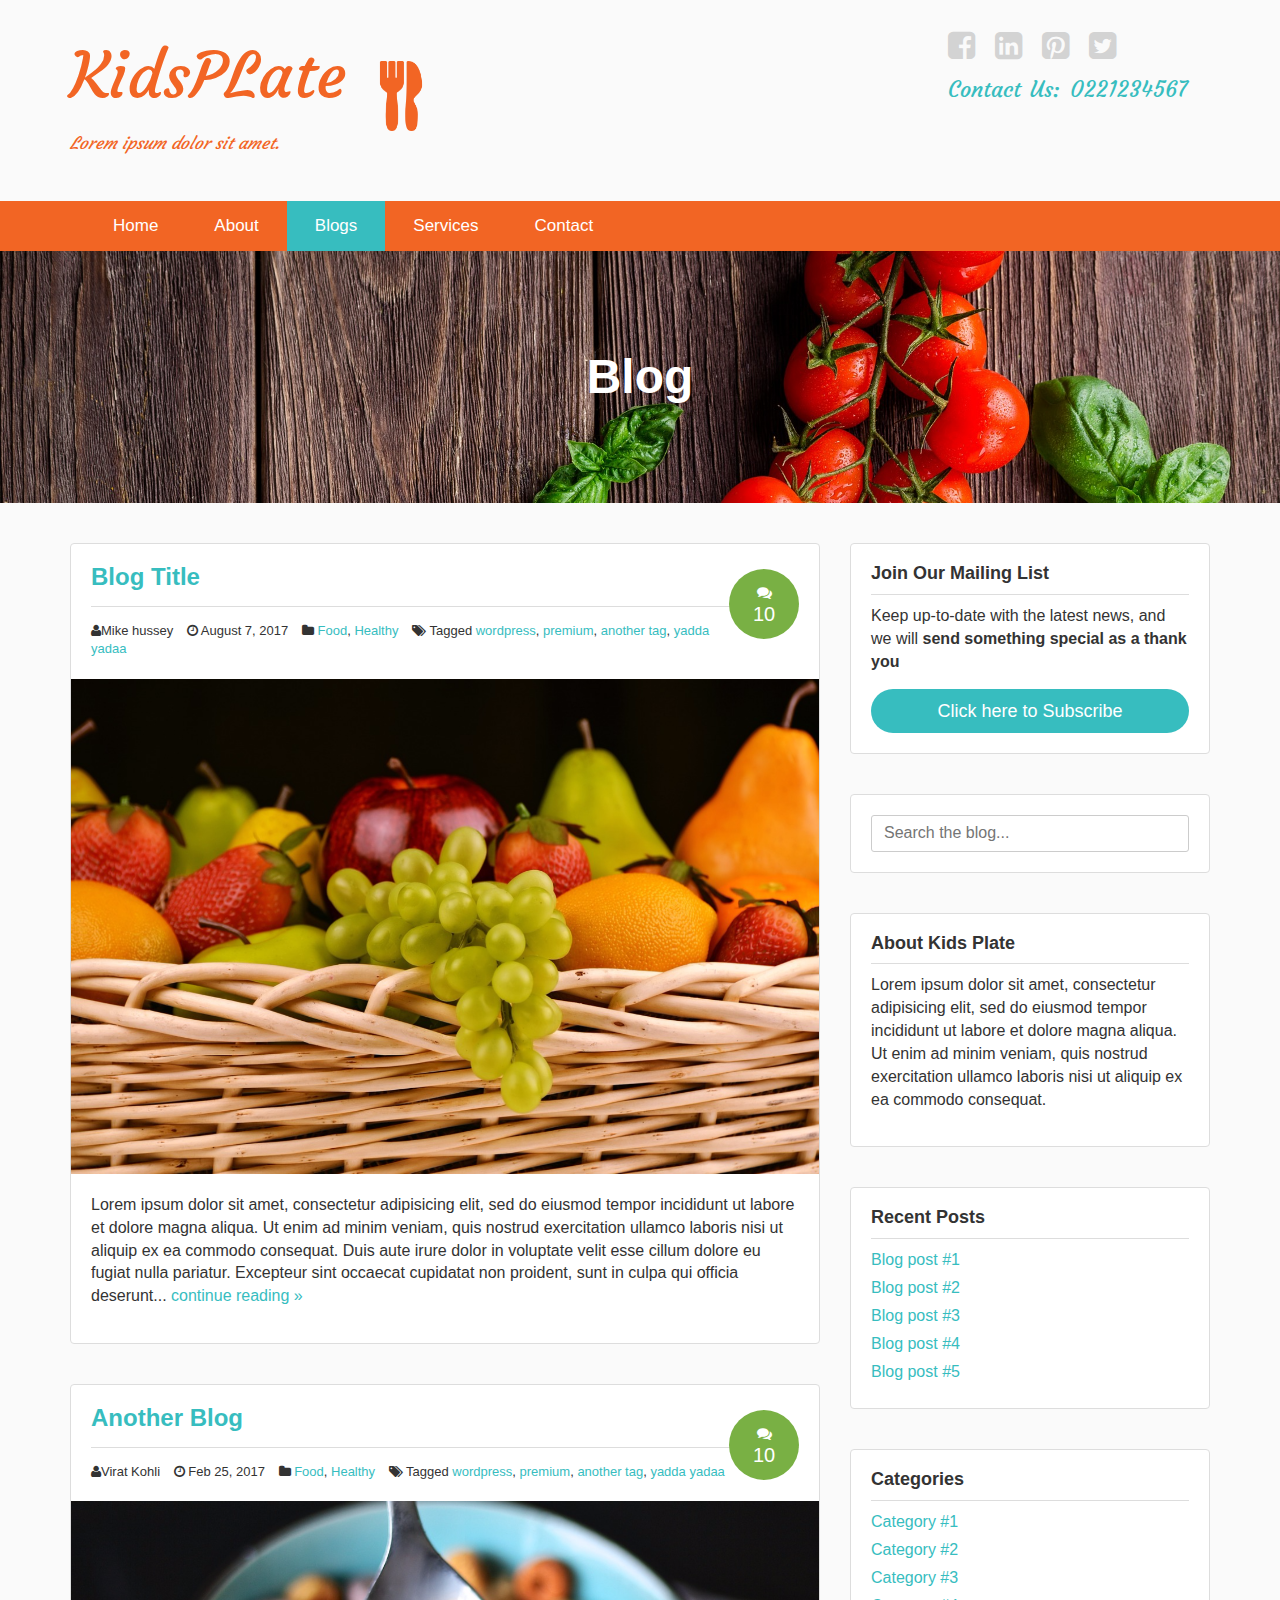
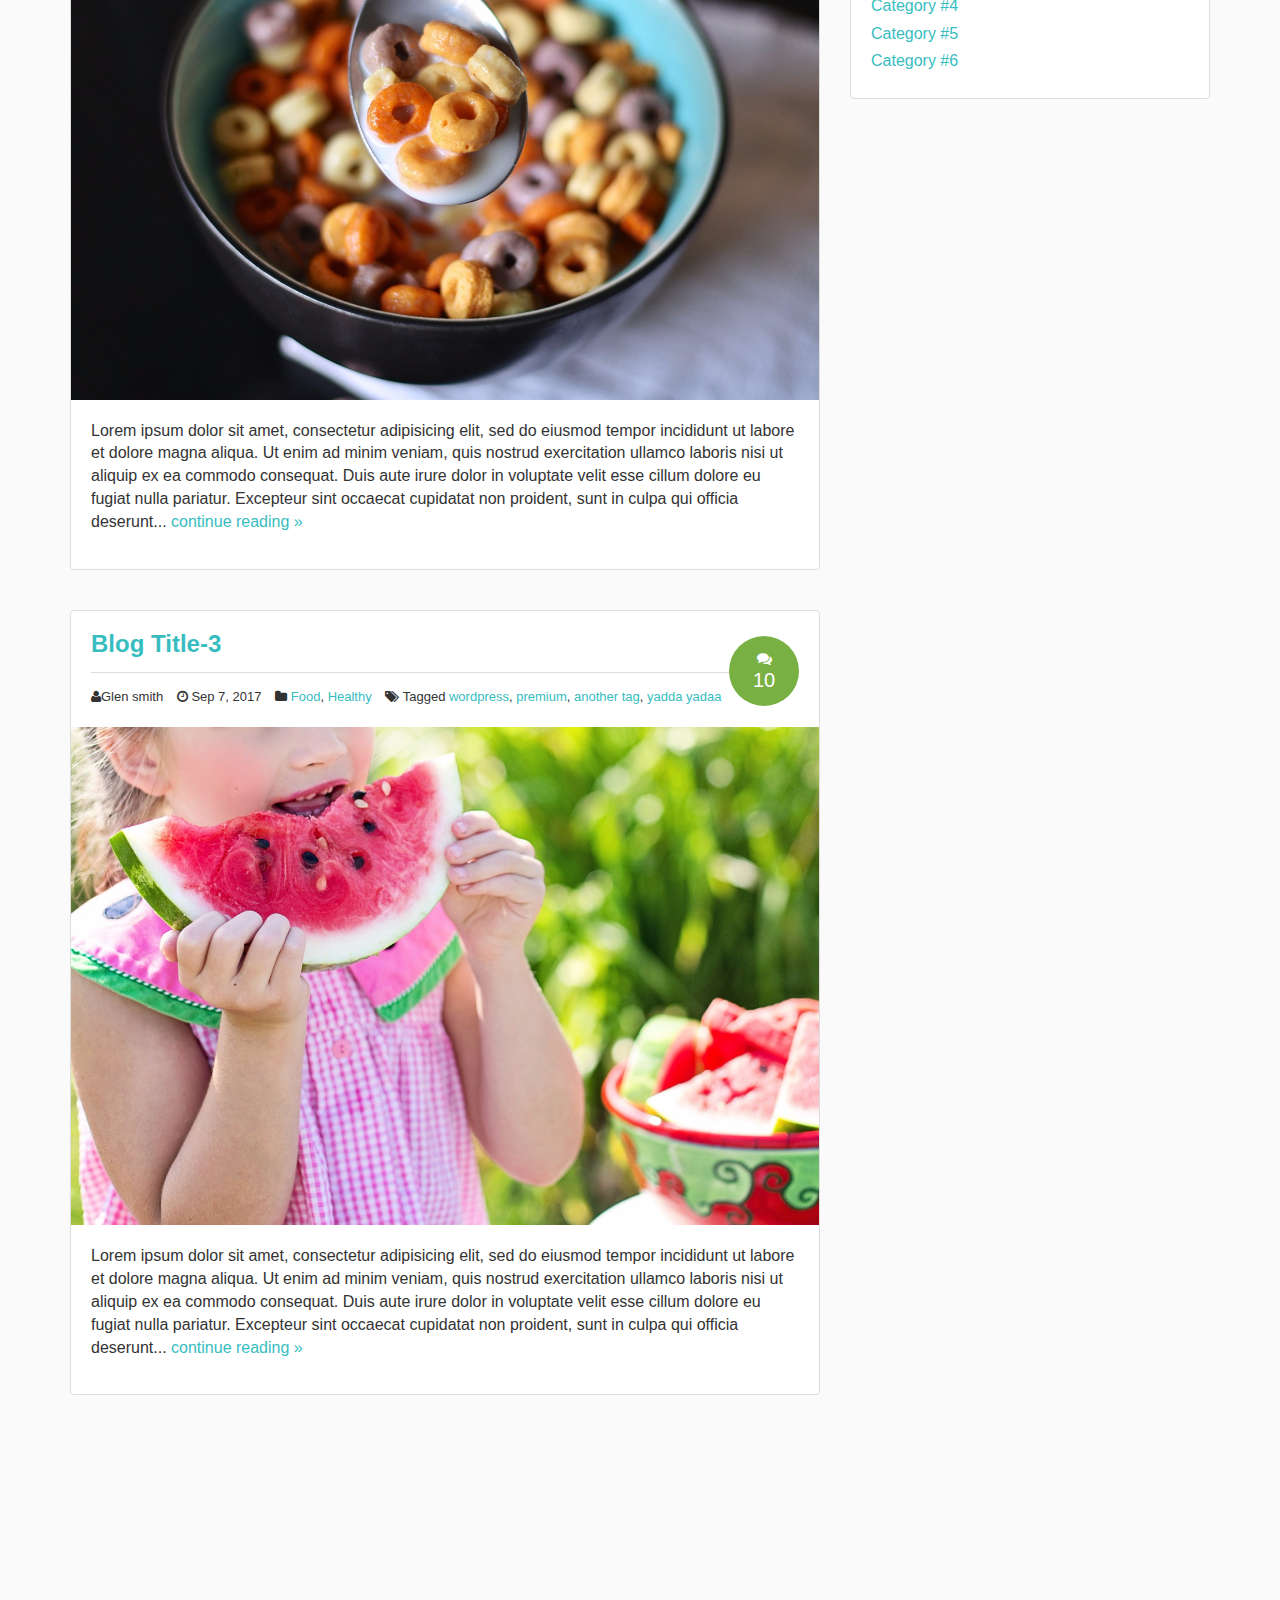
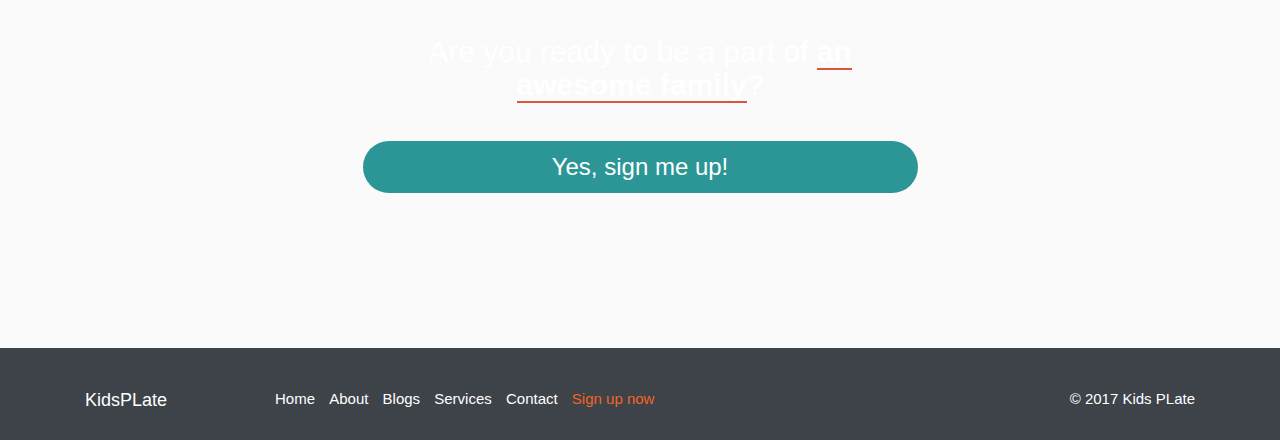
<file: blog.html>
<!DOCTYPE html>

<html lang="en">
<head>
	<meta http-equiv="Content-Type" content="text/html; charset=UTF-8">
	<meta charset="utf-8">
	<meta http-equiv="X-UA-Compatible" content="IE=edge">
	<meta name="viewport" content="width=device-width, initial-scale=1">
	<meta name="description" content="">
	<meta name="author" content="">
	<link rel="icon" href="img/favicon.ico">
	
	<title>Blog | KidsPlate</title>

	<!-- Bootstrap core CSS -->
	<link href="assets/css/bootstrap.min.css" rel="stylesheet">
	
	<!-- Font Awesome Icons -->
	<link href="assets/css/font-awesome/css/font-awesome.min.css" rel="stylesheet">
	
	<!-- Custom CSS -->
	<link href="assets/css/custom.css" rel="stylesheet">
	
	<!-- Google Fonts -->
	<link href='https://fonts.googleapis.com/css?family=PT+Serif:400,700|Source+Sans+Pro:400,400i,600,700,900|Courgette:400|Open+Sans:300,400,600,700,800' rel='stylesheet' type='text/css'>
	
	<!-- HTML5 shiv and Respond.js IE8 support of HTML5 elements and media queries -->
	<!--[if lt IE 9]>
	<script src="https://oss.maxcdn.com/html5shiv/3.7.2/html5shiv.min.js"></script>
	<script src="https://oss.maxcdn.com/respond/1.4.2/respond.min.js"></script>
	<![endif]-->


</head>
<body class="blog">
	
	<!-- HEADER
	================================================== -->
	<header class="site-header" role="banner">
		
		<div class="logo-bar">
			<div class="container clearfix">
				<div class="row">
					<div class="logo-box col-sm-9">
						<a class="logo" href="/"><span>Kids</span>PLate <img src="assets/img/icon.png" alt="logo icon"></a>
						<p>Lorem ipsum dolor sit amet.</p>
					</div>
					<div class="top-social col-sm-3">
						<ul>
							<li><a href="#"><i class="fa fa-2x fa-facebook-square facebook" aria-hidden="true"></i></a></li>
							<li><a href="#"><i class="fa fa-2x fa-linkedin-square linkedin" aria-hidden="true"></i></a></li>
							<li><a href="#"><i class="fa fa-2x fa-pinterest-square pinterest" aria-hidden="true"></i></a></li>
							<li><a href="#"><i class="fa fa-2x fa-twitter-square twitter" aria-hidden="true"></i></a></li>
						</ul>
						<p>Contact Us: 0221234567</p>
					</div>
				</div><!-- row -->
			</div><!-- container -->
		</div><!-- logo-bar -->

		<!-- navbar
		================================================== -->
		<div class="navbar-wrapper clearfix">
			
			<div class="navbar navbar-default" role="navigation">
				<div class="container">
					<div class="navbar-header">
						<button type="button" class="navbar-toggle" data-toggle="collapse" data-target=".navbar-collapse">
							<span class="sr-only">Toggle navigation</span>
							<span class="icon-bar"></span>
							<span class="icon-bar"></span>
							<span class="icon-bar"></span>
						</button>
						
					</div>
					<div class="row">
						<div class="col-md-8 offset-md-2 nav-center">
							<div class="navbar-collapse collapse">
								<ul class="nav navbar-nav ">
									<li><a href="index.html">Home</a></li>
									<li><a href="about.html">About</a></li>
									<li class="active"><a href="blog.html">Blogs</a></li>
									<li><a href="services.html">Services</a></li>
									<li><a href="contact.html">Contact</a></li>
								</ul>
							</div>
						</div>
					</div>
				</div>
			</div>
		
		</div>

	</header>
	
	<section class="feature-image feature-image-default-alt" data-type="background" data-speed="2">
		<h1 class="page-title">Blog</h1>
	</section>
	
	    <!-- BLOG CONTENT
	================================================== -->
	<div class="container">
	    <div class="row" id="primary">
			<main id="content" class="col-sm-8" role="main">
				<article class="post">
					<header>
						<h3><a href="post.html">Blog Title</a></h3>
						<div class="post-details">
							<i class="fa fa-user"></i>Mike hussey
							<i class="fa fa-clock-o"></i> <time>August 7, 2017</time>
							<i class="fa fa-folder"></i> <a href="">Food</a>, <a href="">Healthy</a>
							<i class="fa fa-tags"></i> Tagged <a href="">wordpress</a>, <a href="">premium</a>, <a href="">another tag</a>, <a href="">yadda yadaa</a>
							<div class="post-comments-badge">
								<a href=""><i class="fa fa-comments"></i>10</a>
							</div><!-- post-comments-badge -->
						</div><!-- post-details -->
					</header>
					<div class="post-image">
						<img src="assets/img/food-1.png">
					</div><!--post-image-->
					<div class="post-excerpt">
						<p>Lorem ipsum dolor sit amet, consectetur adipisicing elit, sed do eiusmod tempor incididunt ut labore et dolore magna aliqua. Ut enim ad minim veniam, quis nostrud exercitation ullamco laboris nisi ut aliquip ex ea commodo consequat. Duis aute irure dolor in voluptate velit esse cillum dolore eu fugiat nulla pariatur. Excepteur sint occaecat cupidatat non proident, sunt in culpa qui officia deserunt... <a href="post.html">continue reading &raquo;</a></p>
					</div><!--post-excerpt-->
				</article><!-- post -->
				
				<article class="post">
					<header>
						<h3><a href="post.html">Another Blog</a></h3>
						<div class="post-details">
							<i class="fa fa-user"></i>Virat Kohli
							<i class="fa fa-clock-o"></i> <time>Feb 25, 2017</time>
							<i class="fa fa-folder"></i> <a href="">Food</a>, <a href="">Healthy</a>
							<i class="fa fa-tags"></i> Tagged <a href="">wordpress</a>, <a href="">premium</a>, <a href="">another tag</a>, <a href="">yadda yadaa</a>
							<div class="post-comments-badge">
								<a href=""><i class="fa fa-comments"></i>10</a>
							</div><!-- post-comments-badge -->
						</div><!-- post-details -->
					</header>
					<div class="post-image">
						<img src="assets/img/food-2.png">
					</div><!--post-image-->
					<div class="post-excerpt">
						<p>Lorem ipsum dolor sit amet, consectetur adipisicing elit, sed do eiusmod tempor incididunt ut labore et dolore magna aliqua. Ut enim ad minim veniam, quis nostrud exercitation ullamco laboris nisi ut aliquip ex ea commodo consequat. Duis aute irure dolor in voluptate velit esse cillum dolore eu fugiat nulla pariatur. Excepteur sint occaecat cupidatat non proident, sunt in culpa qui officia deserunt... <a href="post.html">continue reading &raquo;</a></p>
					</div><!--post-excerpt-->
				</article><!-- post -->

				<article class="post">
					<header>
						<h3><a href="post.html">Blog Title-3</a></h3>
						<div class="post-details">
							<i class="fa fa-user"></i>Glen smith
							<i class="fa fa-clock-o"></i> <time>Sep 7, 2017</time>
							<i class="fa fa-folder"></i> <a href="">Food</a>, <a href="">Healthy</a>
							<i class="fa fa-tags"></i> Tagged <a href="">wordpress</a>, <a href="">premium</a>, <a href="">another tag</a>, <a href="">yadda yadaa</a>
							<div class="post-comments-badge">
								<a href=""><i class="fa fa-comments"></i>10</a>
							</div><!-- post-comments-badge -->
						</div><!-- post-details -->
					</header>
					<div class="post-image">
						<img src="assets/img/food-3.png">
					</div><!--post-image-->
					<div class="post-excerpt">
						<p>Lorem ipsum dolor sit amet, consectetur adipisicing elit, sed do eiusmod tempor incididunt ut labore et dolore magna aliqua. Ut enim ad minim veniam, quis nostrud exercitation ullamco laboris nisi ut aliquip ex ea commodo consequat. Duis aute irure dolor in voluptate velit esse cillum dolore eu fugiat nulla pariatur. Excepteur sint occaecat cupidatat non proident, sunt in culpa qui officia deserunt... <a href="post.html">continue reading &raquo;</a></p>
					</div><!--post-excerpt-->
				</article><!-- post -->
			</main><!--content-->
			

		    <!-- SIDEBAR
			================================================== -->
			<aside class="col-sm-4">
				<div class="widget">
					<h4>Join Our Mailing List</h4>
					<p>Keep up-to-date with the latest news, and we will <strong>send something special as a thank you</strong></p>
					<button class="btn btn-danger btn-lg btn-block" data-toggle="modal" data-target="#myModal">
						Click here to Subscribe
					</button>
				</div><!-- widget -->
				<div class="widget">
					<form role="form" class="search-form">
		    			<label for="sidebar-search" class="sr-only">Search the blog</label>
		    			<input type="text" placeholder="Search the blog..." id="sidebar-search">
		    		</form>
				</div><!-- widget -->
				<div class="widget">
					<h4>About Kids Plate</h4>
		    		<p>Lorem ipsum dolor sit amet, consectetur adipisicing elit, sed do eiusmod tempor incididunt ut labore et dolore magna aliqua. Ut enim ad minim veniam, quis nostrud exercitation ullamco laboris nisi ut aliquip ex ea commodo consequat.</p>
				</div><!-- widget -->
				<div class="widget">
					<h4>Recent Posts</h4>
		    		<ul>
		    			<li><a href="">Blog post #1</a></li>
		    			<li><a href="">Blog post #2</a></li>
		    			<li><a href="">Blog post #3</a></li>
		    			<li><a href="">Blog post #4</a></li>
		    			<li><a href="">Blog post #5</a></li>
		    		</ul>
				</div><!-- widget -->
				<div class="widget">
					<h4>Categories</h4>
		    		<ul>
		    			<li><a href="">Category #1</a></li>
		    			<li><a href="">Category #2</a></li>
		    			<li><a href="">Category #3</a></li>
		    			<li><a href="">Category #4</a></li>
		    			<li><a href="">Category #5</a></li>
		    			<li><a href="">Category #6</a></li>
		    		</ul>
				</div><!-- widget -->
			</aside>
			
	    </div><!-- primary row -->
    </div><!-- container -->
    
	<!-- Sign Up
	================================================== -->
	<section id="signup" data-type="background" data-speed="4">
		<div class="container">
			<div class="row">
				<div class="col-sm-6 col-sm-offset-3">
					<h2>Are you ready to be a part of <strong>an awesome family</strong>?</h2>
					<p><a href="" class="btn btn-lg btn-block btn-danger">Yes, sign me up!</a></p>
				</div><!-- end col -->
			</div><!-- row -->
		</div><!-- container -->
	</section><!-- signup -->



	<!-- Footer
	================================================== -->
	<footer>
		<footer>
		<div class="container">
			<div class="col-sm-2">
				<p><a href="/" class="footer-logo">KidsPLate</a></p>
			</div><!-- end col -->
			<div class="col-sm-8">
				<nav>
					<ul class="list-unstyled list-inline">						
						<li><a href="/">Home</a></li>
						<li><a href="about.html">About</a></li>
						<li class="active"><a href="blog.html">Blogs</a></li>
						<li><a href="services.html">Services</a></li>
						<li><a href="contact.html">Contact</a></li>
						<li class="signup-link"><a href="">Sign up now</a></li>
					</ul>
				</nav>
			</div><!-- end col -->
			<div class="col-sm-2">
				<p class="pull-right">&copy; 2017 Kids PLate</p>
			</div><!-- end col -->
		</div><!-- container -->
	</footer>

	</footer>
	
	<!-- Modal
	================================================== -->
		<div class="modal fade" id="myModal">
			<div class="modal-dialog">
				<div class="modal-content">
				
					<div class="modal-header">
						<button type="button" class="close" data-dismiss="modal"><span aria-hidden="true">&times;</span><span class="sr-only">Close</span></button>
						<h4 class="modal-title text-center" id="myModalLabel"><i class="fa fa-envelope"></i> Subscribe to our Mailing List</h4>
					</div><!-- modal-header -->
					
					<div class="modal-body">
						<p>Simply enter your name and email! As a thank you for joining us, we're going to give you one of our best-selling recipe, <em>for free!</em></p>
						
						<form class="form-inline" role="form">
							<div class="form-group">
								<label class="sr-only" for="subscribe-name">Your first name</label>
								<input type="text" class="form-control" id="subscribe-name" placeholder="Your first name">
							</div>
							<div class="form-group">
								<label class="sr-only" for="subscribe-email">Your email</label>
								<input type="text" class="form-control" id="subscribe-email" placeholder="and your email">
							</div>
							<input type="submit" class="btn btn-danger" value="Subscribe!">
						</form>
						
						<hr>
						
						<p><small>By providing your email you consent to receiving occasional promotional emails &amp; newsletters. <br>No Spam. Just good stuff. We respect your privacy &amp; you may unsubscribe at any time.</small></p>
					</div><!-- modal-body -->
					
				</div><!-- modal-content -->
			</div><!-- modal-dialog -->
	</div><!-- modal -->
	



	<!-- Bootstrap core JavaScript
    ================================================== -->
    <!-- Placed at the end of the document so the pages load faster -->
    <script src="//ajax.googleapis.com/ajax/libs/jquery/1.11.1/jquery.min.js"></script>
    <script src="assets/js/jquery-2.1.1.min.js"></script>
    <script src="assets/js/bootstrap.min.js"></script>
    
    <script src="assets/js/main.js"></script>
</body>
</html>
</file>
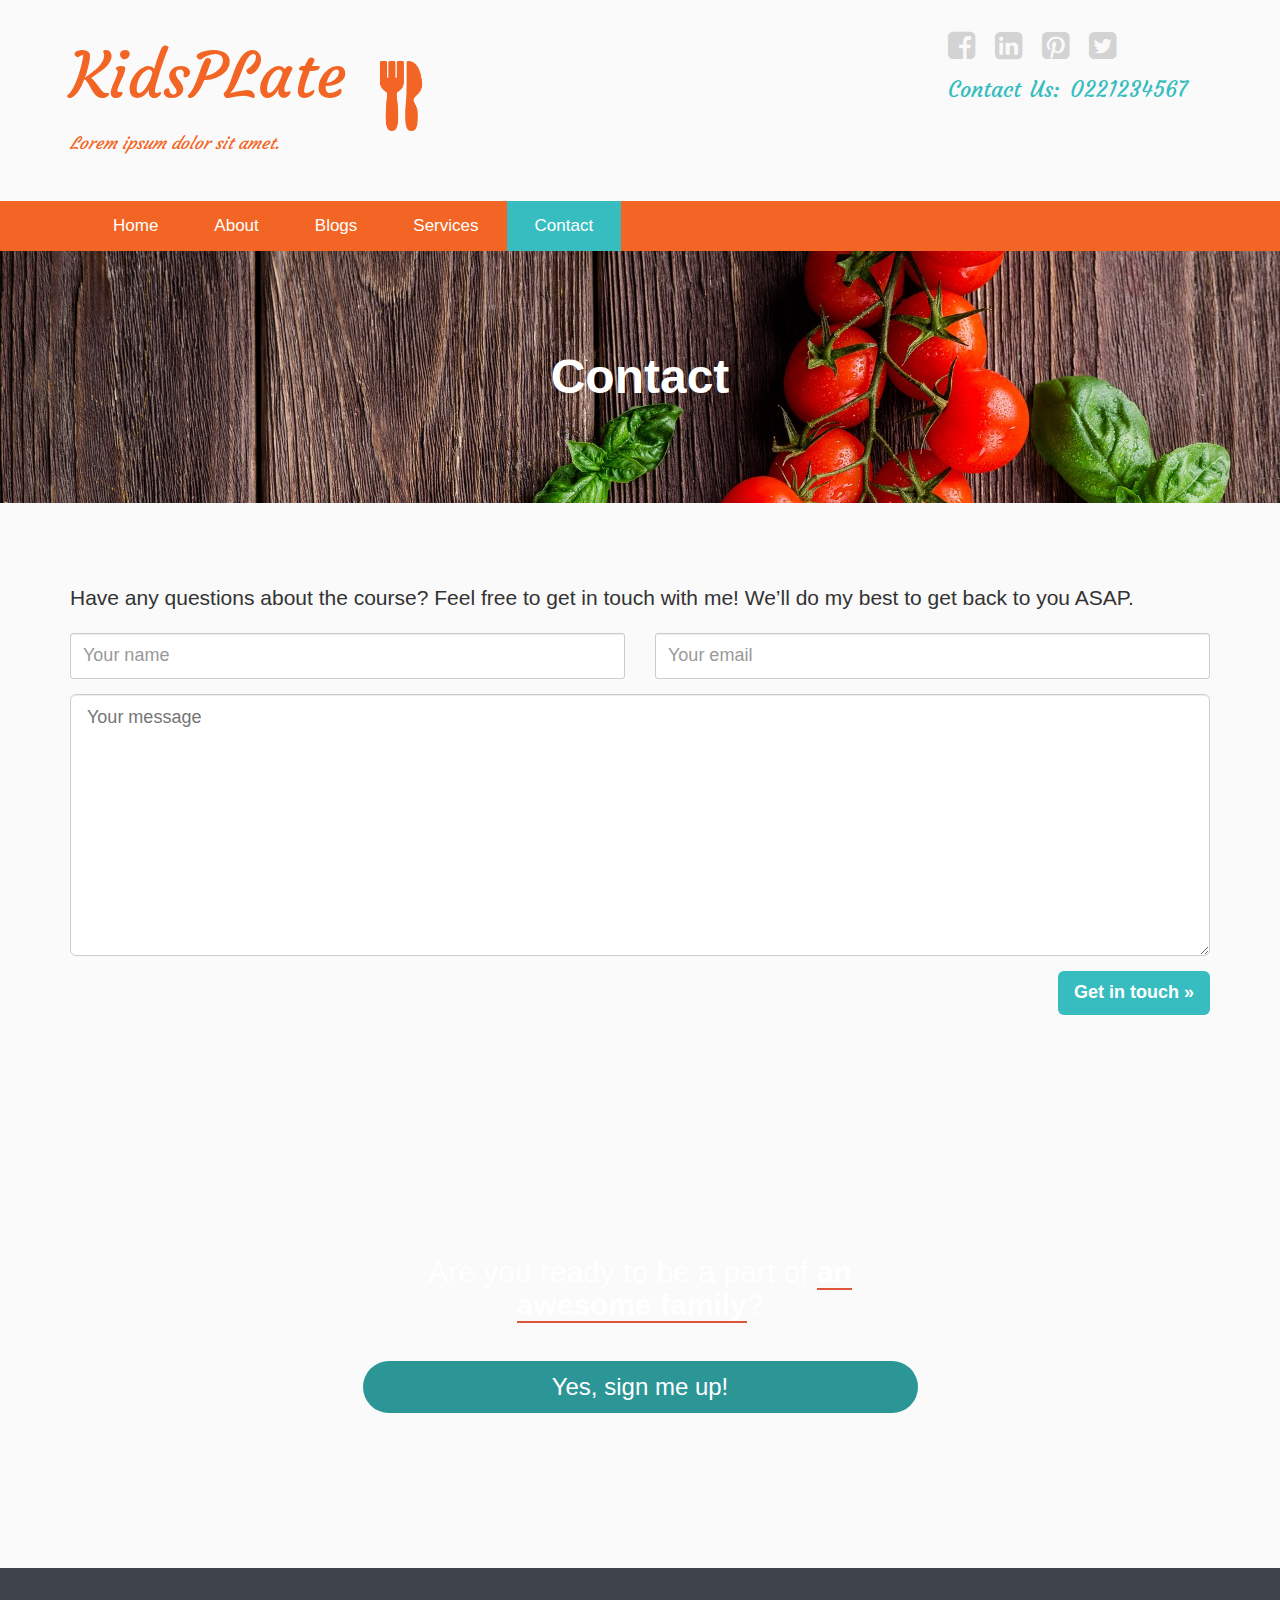
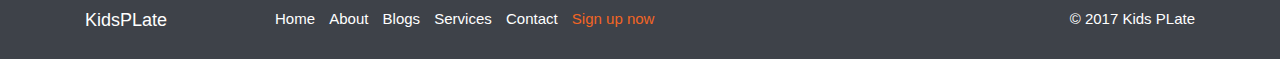
<file: contact.html>
<!DOCTYPE html>

<html lang="en">
<head>
	<meta http-equiv="Content-Type" content="text/html; charset=UTF-8">
	<meta charset="utf-8">
	<meta http-equiv="X-UA-Compatible" content="IE=edge">
	<meta name="viewport" content="width=device-width, initial-scale=1">
	<meta name="description" content="">
	<meta name="author" content="">
	<link rel="icon" href="img/favicon.ico">
	
	<title>Contact | KidsPlate</title>

	<!-- Bootstrap core CSS -->
	<link href="assets/css/bootstrap.min.css" rel="stylesheet">
	
	<!-- Font Awesome Icons -->
	<link href="assets/css/font-awesome/css/font-awesome.min.css" rel="stylesheet">
	
	<!-- Custom CSS -->
	<link href="assets/css/custom.css" rel="stylesheet">
	
	<!-- Google Fonts -->
	<link href='https://fonts.googleapis.com/css?family=PT+Serif:400,700|Source+Sans+Pro:400,400i,600,700,900|Courgette:400|Open+Sans:300,400,600,700,800' rel='stylesheet' type='text/css'>
	
	<!-- HTML5 shiv and Respond.js IE8 support of HTML5 elements and media queries -->
	<!--[if lt IE 9]>
	<script src="https://oss.maxcdn.com/html5shiv/3.7.2/html5shiv.min.js"></script>
	<script src="https://oss.maxcdn.com/respond/1.4.2/respond.min.js"></script>
	<![endif]-->


</head>
<body class="blog">
	
	<!-- HEADER
	================================================== -->
	<header class="site-header" role="banner">
		
		<div class="logo-bar">
			<div class="container clearfix">
				<div class="row">
					<div class="logo-box col-sm-9">
						<a class="logo" href="/"><span>Kids</span>PLate <img src="assets/img/icon.png" alt="logo icon"></a>
						<p>Lorem ipsum dolor sit amet.</p>
					</div>
					<div class="top-social col-sm-3">
						<ul>
							<li><a href="#"><i class="fa fa-2x fa-facebook-square facebook" aria-hidden="true"></i></a></li>
							<li><a href="#"><i class="fa fa-2x fa-linkedin-square linkedin" aria-hidden="true"></i></a></li>
							<li><a href="#"><i class="fa fa-2x fa-pinterest-square pinterest" aria-hidden="true"></i></a></li>
							<li><a href="#"><i class="fa fa-2x fa-twitter-square twitter" aria-hidden="true"></i></a></li>
						</ul>
						<p>Contact Us: 0221234567</p>
					</div>
				</div><!-- row -->
			</div><!-- container -->
		</div><!-- logo-bar -->

		<!-- navbar
		================================================== -->
		<div class="navbar-wrapper clearfix">
			
			<div class="navbar navbar-default" role="navigation">
				<div class="container">
					<div class="navbar-header">
						<button type="button" class="navbar-toggle" data-toggle="collapse" data-target=".navbar-collapse">
							<span class="sr-only">Toggle navigation</span>
							<span class="icon-bar"></span>
							<span class="icon-bar"></span>
							<span class="icon-bar"></span>
						</button>
						
					</div>
					<div class="row">
						<div class="col-md-8 offset-md-2 nav-center">
							<div class="navbar-collapse collapse">
								<ul class="nav navbar-nav ">
									<li><a href="index.html">Home</a></li>
									<li><a href="about.html">About</a></li>
									<li ><a href="blog.html">Blogs</a></li>
									<li><a href="services.html">Services</a></li>
									<li class="active"><a href="contact.html">Contact</a></li>
								</ul>
							</div>
						</div>
					</div>
				</div>
			</div>
		
		</div>

	</header>

	   
    <!-- FEATURE IMAGE
    ================================================== -->
    <section class="feature-image feature-image-default" data-type="background" data-speed="2">
    	<h1>Contact</h1>
    </section>
    
    
    <!-- MAIN CONTENT
	================================================== -->
    <div class="container">
	    <div class="row" id="primary">
	    
		    <div id="content" class="col-sm-12">
			    
			    <section class="main-content">
			    	<p class="lead">Have any questions about the course? Feel free to get in touch with me! We&rsquo;ll do my best to get back to you ASAP.</p>
			    	
			    	<form role="form" class="clearfix">
	    				<div class="row">
	    					<div class="col-sm-6">
	    						<div class="form-group">
		    						<label class="sr-only" for="contact-name">Name</label>
									<input type="text" class="form-control input-lg" id="contact-name" placeholder="Your name">
	    						</div>
	    					</div><!-- end col -->
	    					
	    					<div class="col-sm-6">
	    						<div class="form-group">
		    						<label class="sr-only" for="contact-email">Email</label>
									<input type="text" class="form-control input-lg" id="contact-email" placeholder="Your email">
	    						</div>
	    					</div><!-- end col -->
	    					
	    					<div class="col-sm-12">
	    						<div class="form-group">
		    						<label class="sr-only" for="contact-words">Message</label>
		    						<textarea class="form-conrol input-lg" id="contact-words" placeholder="Your message" rows="10"></textarea>
	    						</div>
	    					</div><!-- end col -->
	    				</div><!-- row -->
						<input type="submit" class="btn btn-danger btn-lg pull-right" value="Get in touch &raquo;">
			        </form>
			    	
			    </section>
		    	
		    </div><!-- content -->
		    	    
	    </div><!-- primary -->
    </div><!-- container -->
	



   
	<!-- Sign Up
	================================================== -->
	<section id="signup" data-type="background" data-speed="4">
		<div class="container">
			<div class="row">
				<div class="col-sm-6 col-sm-offset-3">
					<h2>Are you ready to be a part of <strong>an awesome family</strong>?</h2>
					<p><a href="" class="btn btn-lg btn-block btn-danger">Yes, sign me up!</a></p>
				</div><!-- end col -->
			</div><!-- row -->
		</div><!-- container -->
	</section><!-- signup -->



	<!-- Footer
	================================================== -->
	<footer>
		<footer>
		<div class="container">
			<div class="col-sm-2">
				<p><a href="/" class="footer-logo">KidsPLate</a></p>
			</div><!-- end col -->
			<div class="col-sm-8">
				<nav>
					<ul class="list-unstyled list-inline">						
						<li><a href="/">Home</a></li>
						<li><a href="about.html">About</a></li>
						<li class="active"><a href="blog.html">Blogs</a></li>
						<li><a href="services.html">Services</a></li>
						<li><a href="contact.html">Contact</a></li>
						<li class="signup-link"><a href="">Sign up now</a></li>
					</ul>
				</nav>
			</div><!-- end col -->
			<div class="col-sm-2">
				<p class="pull-right">&copy; 2017 Kids PLate</p>
			</div><!-- end col -->
		</div><!-- container -->
	</footer>

	</footer>
	
	<!-- Modal
	================================================== -->
		<div class="modal fade" id="myModal">
			<div class="modal-dialog">
				<div class="modal-content">
				
					<div class="modal-header">
						<button type="button" class="close" data-dismiss="modal"><span aria-hidden="true">&times;</span><span class="sr-only">Close</span></button>
						<h4 class="modal-title text-center" id="myModalLabel"><i class="fa fa-envelope"></i> Subscribe to our Mailing List</h4>
					</div><!-- modal-header -->
					
					<div class="modal-body">
						<p>Simply enter your name and email! As a thank you for joining us, we're going to give you one of our best-selling recipe, <em>for free!</em></p>
						
						<form class="form-inline" role="form">
							<div class="form-group">
								<label class="sr-only" for="subscribe-name">Your first name</label>
								<input type="text" class="form-control" id="subscribe-name" placeholder="Your first name">
							</div>
							<div class="form-group">
								<label class="sr-only" for="subscribe-email">Your email</label>
								<input type="text" class="form-control" id="subscribe-email" placeholder="and your email">
							</div>
							<input type="submit" class="btn btn-danger" value="Subscribe!">
						</form>
						
						<hr>
						
						<p><small>By providing your email you consent to receiving occasional promotional emails &amp; newsletters. <br>No Spam. Just good stuff. We respect your privacy &amp; you may unsubscribe at any time.</small></p>
					</div><!-- modal-body -->
					
				</div><!-- modal-content -->
			</div><!-- modal-dialog -->
	</div><!-- modal -->
	





    <!-- Bootstrap core JavaScript
    ================================================== -->
    <!-- Placed at the end of the document so the pages load faster -->
    <script src="//ajax.googleapis.com/ajax/libs/jquery/1.11.1/jquery.min.js"></script>
    <script src="assets/js/jquery-2.1.1.min.js"></script>
    <script src="assets/js/bootstrap.min.js"></script>
    
    <script src="assets/js/main.js"></script>
  
</body>
</html>
</file>
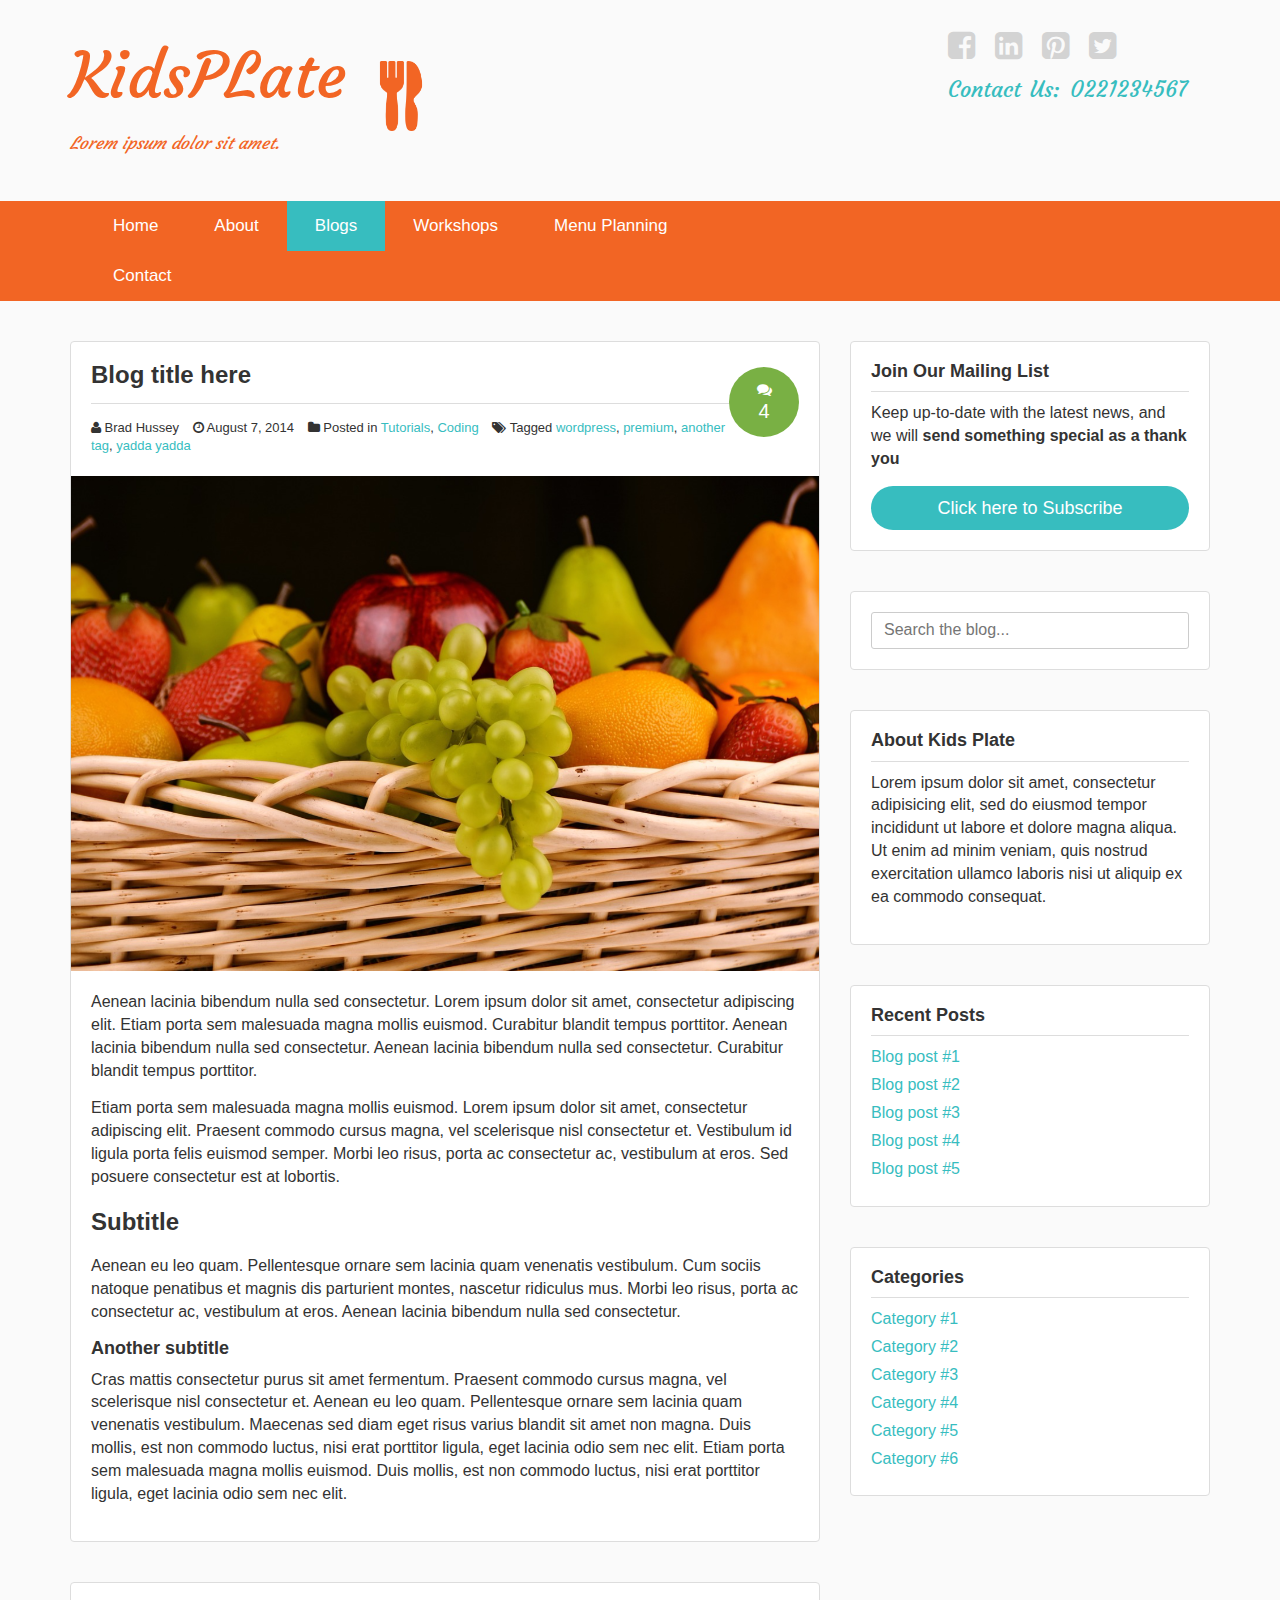
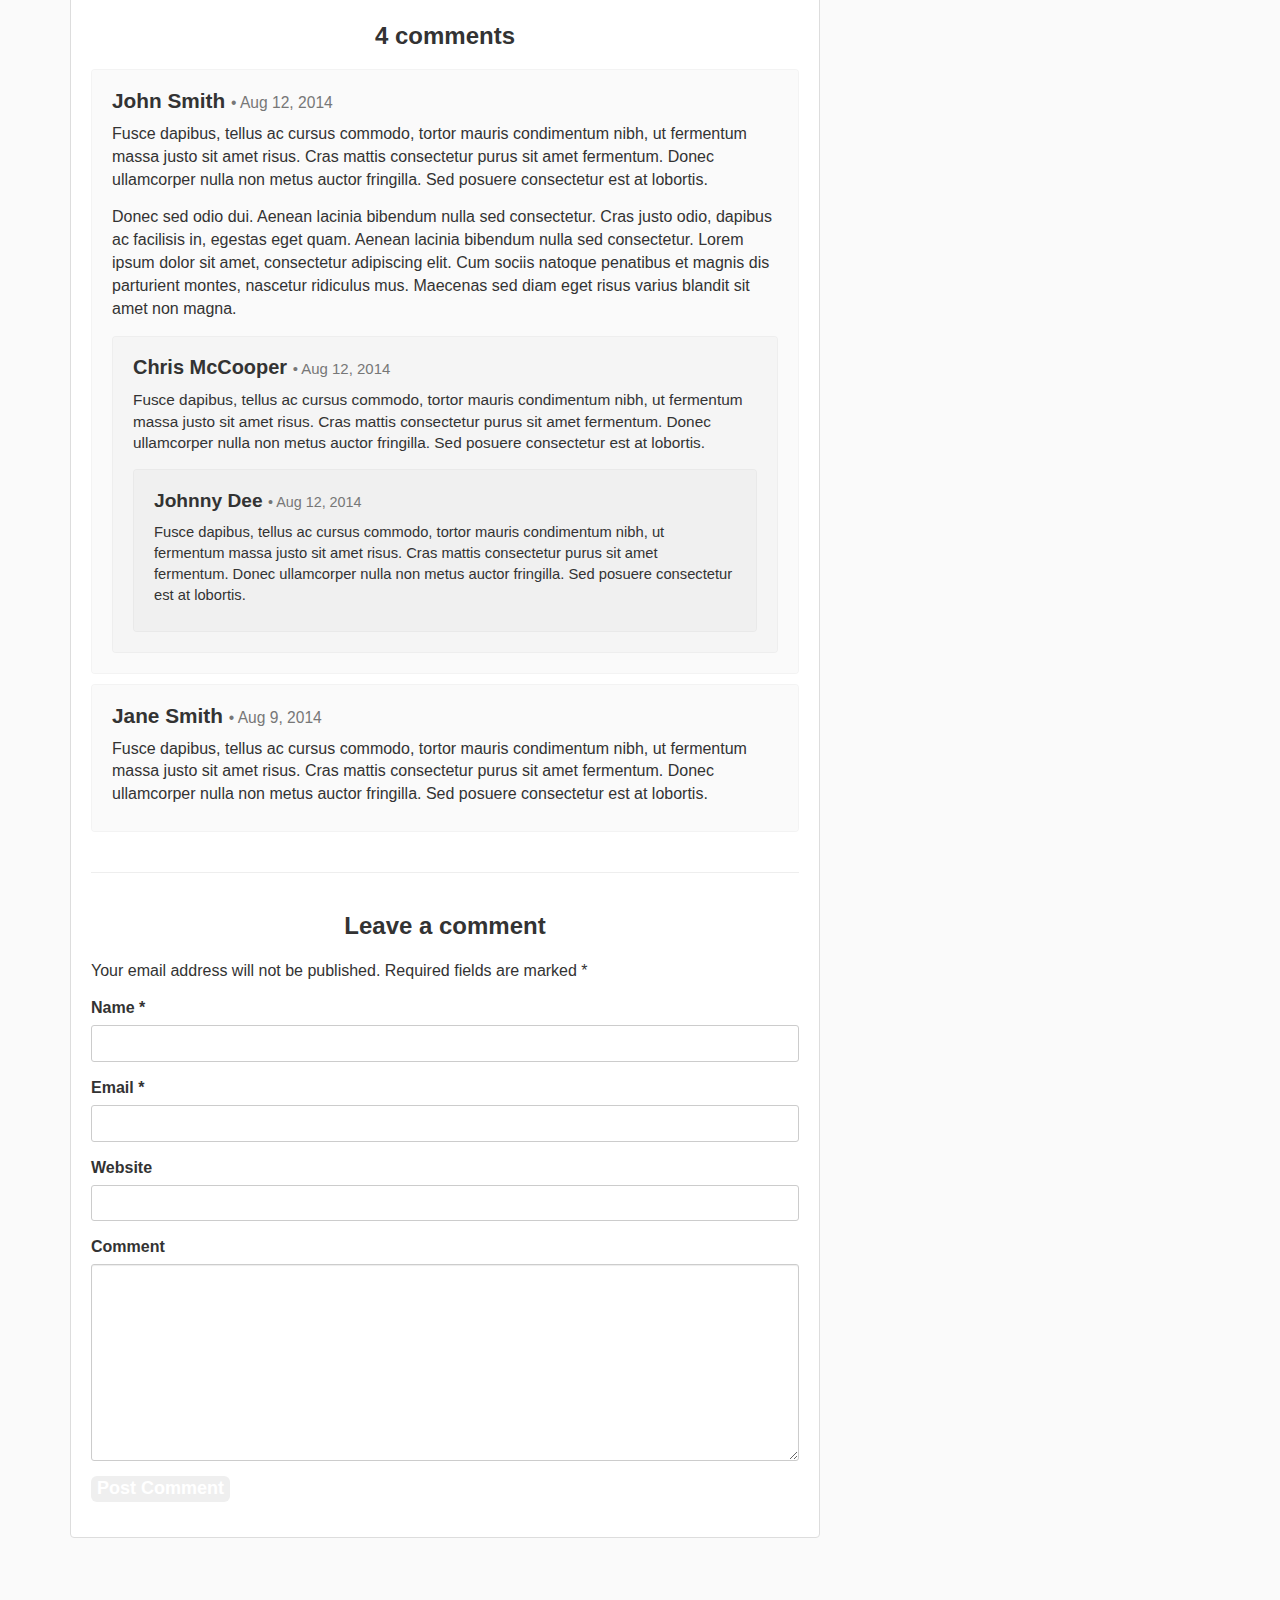
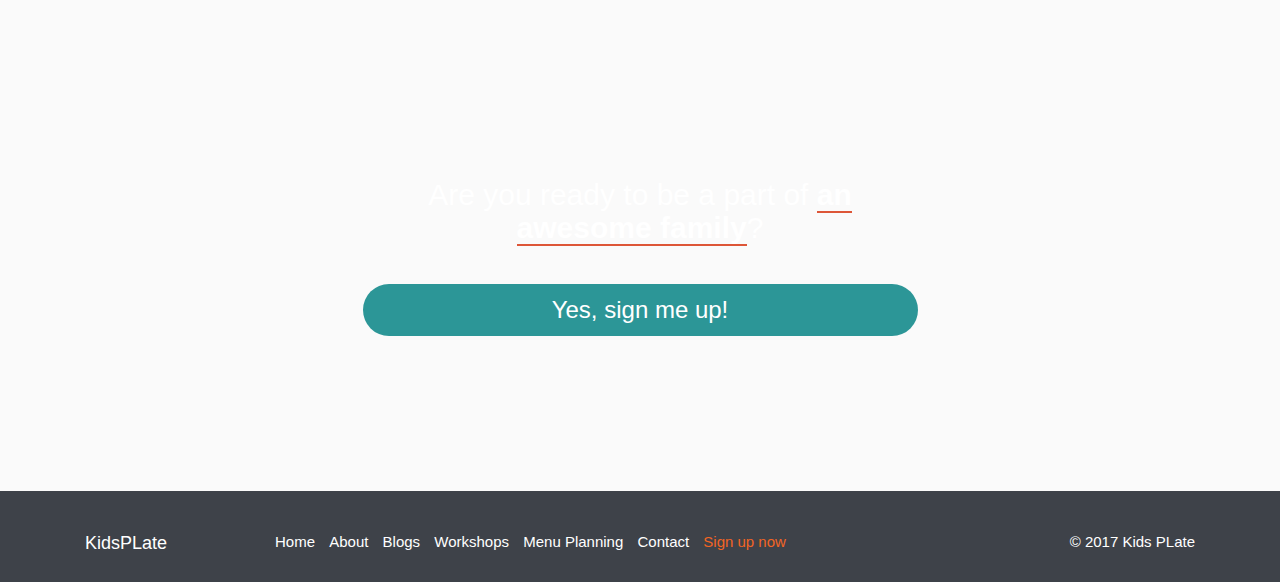
<file: post.html>
<!DOCTYPE html>

<html lang="en">
<head>
	<meta http-equiv="Content-Type" content="text/html; charset=UTF-8">
	<meta charset="utf-8">
	<meta http-equiv="X-UA-Compatible" content="IE=edge">
	<meta name="viewport" content="width=device-width, initial-scale=1">
	<meta name="description" content="">
	<meta name="author" content="">
	<link rel="icon" href="img/favicon.ico">
	
	<title>Blogpost | KidsPlate</title>

	<!-- Bootstrap core CSS -->
	<link href="assets/css/bootstrap.min.css" rel="stylesheet">
	
	<!-- Font Awesome Icons -->
	<link href="assets/css/font-awesome/css/font-awesome.min.css" rel="stylesheet">
	
	<!-- Custom CSS -->
	<link href="assets/css/custom.css" rel="stylesheet">
	
	<!-- Google Fonts -->
	<link href='https://fonts.googleapis.com/css?family=PT+Serif:400,700|Source+Sans+Pro:400,400i,600,700,900|Courgette:400|Open+Sans:300,400,600,700,800' rel='stylesheet' type='text/css'>
	
	<!-- HTML5 shiv and Respond.js IE8 support of HTML5 elements and media queries -->
	<!--[if lt IE 9]>
	<script src="https://oss.maxcdn.com/html5shiv/3.7.2/html5shiv.min.js"></script>
	<script src="https://oss.maxcdn.com/respond/1.4.2/respond.min.js"></script>
	<![endif]-->


</head>
<body class="single">
	
	<!-- HEADER
	================================================== -->
	<header class="site-header" role="banner">
		
		<div class="logo-bar">
			<div class="container clearfix">
				<div class="row">
					<div class="logo-box col-sm-9">
						<a class="logo" href="/"><span>Kids</span>PLate <img src="assets/img/icon.png" alt="logo icon"></a>
						<p>Lorem ipsum dolor sit amet.</p>
					</div>
					<div class="top-social col-sm-3">
						<ul>
							<li><a href="#"><i class="fa fa-2x fa-facebook-square facebook" aria-hidden="true"></i></a></li>
							<li><a href="#"><i class="fa fa-2x fa-linkedin-square linkedin" aria-hidden="true"></i></a></li>
							<li><a href="#"><i class="fa fa-2x fa-pinterest-square pinterest" aria-hidden="true"></i></a></li>
							<li><a href="#"><i class="fa fa-2x fa-twitter-square twitter" aria-hidden="true"></i></a></li>
						</ul>
						<p>Contact Us: 0221234567</p>
					</div>
				</div><!-- row -->
			</div><!-- container -->
		</div><!-- logo-bar -->

		<!-- navbar
		================================================== -->
		<div class="navbar-wrapper clearfix">
			
			<div class="navbar navbar-default" role="navigation">
				<div class="container">
					<div class="navbar-header">
						<button type="button" class="navbar-toggle" data-toggle="collapse" data-target=".navbar-collapse">
							<span class="sr-only">Toggle navigation</span>
							<span class="icon-bar"></span>
							<span class="icon-bar"></span>
							<span class="icon-bar"></span>
						</button>
						
					</div>
					<div class="row">
						<div class="col-md-8 offset-md-2 nav-center">
							<div class="navbar-collapse collapse">
								<ul class="nav navbar-nav ">
									<li><a href="index.html">Home</a></li>
									<li><a href="about.html">About</a></li>
									<li class="active"><a href="blog.html">Blogs</a></li>
									<li><a href="workshops.html">Workshops</a></li>
									<li><a href="resources.html">Menu Planning</a></li>
									<li><a href="contact.html">Contact</a></li>
								</ul>
							</div>
						</div>
					</div>
				</div>
			</div>
		
		</div>

	</header>
	
	
	
	    <!-- BLOG CONTENT
	================================================== -->
	
    <!-- MAIN CONTENT
	================================================== -->
    <div class="container">
	    <div class="row" id="primary">
	    
		    <div id="content" class="col-sm-8">
		    	
		    	<article class="post">
		    		<header>
		    			<h1>Blog title here</h1>
		    			<div class="post-details">
		    				<i class="fa fa-user"></i> Brad Hussey
		    				<i class="fa fa-clock-o"></i> <time>August 7, 2014</time>
		    				<i class="fa fa-folder"></i> Posted in <a href="">Tutorials</a>, <a href="">Coding</a>
		    				<i class="fa fa-tags"></i> Tagged <a href="">wordpress</a>, <a href="">premium</a>, <a href="">another tag</a>, <a href="">yadda yadda</a>
		    				
			    			<div class="post-comments-badge"><a href=""><i class="fa fa-comments"></i> 4</a></div>
		    			</div><!-- post-details -->
		    		</header>
		    		<div class="post-image">
		    			<img src="assets/img/food-1.png">
		    		</div><!-- post-image -->
		    		<div class="post-body">
		    			<p>Aenean lacinia bibendum nulla sed consectetur. Lorem ipsum dolor sit amet, consectetur adipiscing elit. Etiam porta sem malesuada magna mollis euismod. Curabitur blandit tempus porttitor. Aenean lacinia bibendum nulla sed consectetur. Aenean lacinia bibendum nulla sed consectetur. Curabitur blandit tempus porttitor.</p>

						<p>Etiam porta sem malesuada magna mollis euismod. Lorem ipsum dolor sit amet, consectetur adipiscing elit. Praesent commodo cursus magna, vel scelerisque nisl consectetur et. Vestibulum id ligula porta felis euismod semper. Morbi leo risus, porta ac consectetur ac, vestibulum at eros. Sed posuere consectetur est at lobortis.</p>
						
						<h3>Subtitle</h3>
						<p>Aenean eu leo quam. Pellentesque ornare sem lacinia quam venenatis vestibulum. Cum sociis natoque penatibus et magnis dis parturient montes, nascetur ridiculus mus. Morbi leo risus, porta ac consectetur ac, vestibulum at eros. Aenean lacinia bibendum nulla sed consectetur.</p>
						
						<h4>Another subtitle</h4>
						<p>Cras mattis consectetur purus sit amet fermentum. Praesent commodo cursus magna, vel scelerisque nisl consectetur et. Aenean eu leo quam. Pellentesque ornare sem lacinia quam venenatis vestibulum. Maecenas sed diam eget risus varius blandit sit amet non magna. Duis mollis, est non commodo luctus, nisi erat porttitor ligula, eget lacinia odio sem nec elit. Etiam porta sem malesuada magna mollis euismod. Duis mollis, est non commodo luctus, nisi erat porttitor ligula, eget lacinia odio sem nec elit.</p>
		    		</div><!-- post-body -->
		    	</article><!-- post -->
		    	
		    	<div id="comments">
		    		<div class="comments-wrap">
			    		<h3>4 comments</h3>
			    		
			    		<!-- These comments will have an image and more information when we use WordPress -->
			    		
			    		<ol class="comments-list">
			    			<li class="comment">
			    				<h4>John Smith <small>&bull; Aug 12, 2014</small></h4>
			    				<div class="comment-body">
			    					<p>Fusce dapibus, tellus ac cursus commodo, tortor mauris condimentum nibh, ut fermentum massa justo sit amet risus. Cras mattis consectetur purus sit amet fermentum. Donec ullamcorper nulla non metus auctor fringilla. Sed posuere consectetur est at lobortis.</p>
	
									<p>Donec sed odio dui. Aenean lacinia bibendum nulla sed consectetur. Cras justo odio, dapibus ac facilisis in, egestas eget quam. Aenean lacinia bibendum nulla sed consectetur. Lorem ipsum dolor sit amet, consectetur adipiscing elit. Cum sociis natoque penatibus et magnis dis parturient montes, nascetur ridiculus mus. Maecenas sed diam eget risus varius blandit sit amet non magna.</p>
			    				</div><!-- comment-body -->
			    				
			    				<ol class="children">
			    					<li class="comment">
			    						<h4>Chris McCooper <small>&bull; Aug 12, 2014</small></h4>
					    				<div class="comment-body">
					    					<p>Fusce dapibus, tellus ac cursus commodo, tortor mauris condimentum nibh, ut fermentum massa justo sit amet risus. Cras mattis consectetur purus sit amet fermentum. Donec ullamcorper nulla non metus auctor fringilla. Sed posuere consectetur est at lobortis.</p>
										</div><!-- comment-body -->
										
										<ol class="children">
					    					<li class="comment">
					    						<h4>Johnny Dee <small>&bull; Aug 12, 2014</small></h4>
							    				<div class="comment-body">
							    					<p>Fusce dapibus, tellus ac cursus commodo, tortor mauris condimentum nibh, ut fermentum massa justo sit amet risus. Cras mattis consectetur purus sit amet fermentum. Donec ullamcorper nulla non metus auctor fringilla. Sed posuere consectetur est at lobortis.</p>
												</div><!-- comment-body -->
					    					</li>
					    				</ol>
										
			    					</li>
			    				</ol>
			    			</li>
			    			
			    			<li class="comment">
			    				<h4>Jane Smith <small>&bull; Aug 9, 2014</small></h4>
			    				<div class="comment-body">
			    					<p>Fusce dapibus, tellus ac cursus commodo, tortor mauris condimentum nibh, ut fermentum massa justo sit amet risus. Cras mattis consectetur purus sit amet fermentum. Donec ullamcorper nulla non metus auctor fringilla. Sed posuere consectetur est at lobortis.</p>
			    				</div><!-- comment-body -->
			    			</li>
			    		</ol><!-- comments-list -->
			    		
			    		<div id="leave-comment">
			    			<h3>Leave a comment</h3>
			    			
							<form>
								<p>Your email address will not be published. Required fields are marked <span class="required">*</span></p>
								<p class="comment-form-author">
									<label>Name *</label>
									<input id="author" type="text">
								</p>
								<p class="comment-form-email">
									<label for="email">Email *</label>
									<input id="email"  type="email">
								</p>
								<p class="comment-form-url">
									<label for="url">Website</label>
									<input id="url"  type="url">
								</p>
								<p class="comment-form-comment">
									<label for="comment">Comment</label>
									<textarea id="comment" cols="45" rows="8"></textarea>
								</p>
								<p class="form-submit">
									<input name="submit" type="submit" id="submit" value="Post Comment">
								</p>
							</form>
			    			
			    		</div><!-- leave-comment -->
			    		
			    	</div><!-- comments -->
		    	</div><!-- comments-wrap -->
		    </div><!-- content -->
		    
		    <!-- SIDEBAR
			================================================== -->
			<aside class="col-sm-4">
				<div class="widget">
					<h4>Join Our Mailing List</h4>
					<p>Keep up-to-date with the latest news, and we will <strong>send something special as a thank you</strong></p>
					<button class="btn btn-danger btn-lg btn-block" data-toggle="modal" data-target="#myModal">
						Click here to Subscribe
					</button>
				</div><!-- widget -->
				<div class="widget">
					<form role="form" class="search-form">
		    			<label for="sidebar-search" class="sr-only">Search the blog</label>
		    			<input type="text" placeholder="Search the blog..." id="sidebar-search">
		    		</form>
				</div><!-- widget -->
				<div class="widget">
					<h4>About Kids Plate</h4>
		    		<p>Lorem ipsum dolor sit amet, consectetur adipisicing elit, sed do eiusmod tempor incididunt ut labore et dolore magna aliqua. Ut enim ad minim veniam, quis nostrud exercitation ullamco laboris nisi ut aliquip ex ea commodo consequat.</p>
				</div><!-- widget -->
				<div class="widget">
					<h4>Recent Posts</h4>
		    		<ul>
		    			<li><a href="">Blog post #1</a></li>
		    			<li><a href="">Blog post #2</a></li>
		    			<li><a href="">Blog post #3</a></li>
		    			<li><a href="">Blog post #4</a></li>
		    			<li><a href="">Blog post #5</a></li>
		    		</ul>
				</div><!-- widget -->
				<div class="widget">
					<h4>Categories</h4>
		    		<ul>
		    			<li><a href="">Category #1</a></li>
		    			<li><a href="">Category #2</a></li>
		    			<li><a href="">Category #3</a></li>
		    			<li><a href="">Category #4</a></li>
		    			<li><a href="">Category #5</a></li>
		    			<li><a href="">Category #6</a></li>
		    		</ul>
				</div><!-- widget -->
			</aside>
			
	    </div><!-- primary row -->
    </div><!-- container -->
	<!-- Sign Up
	================================================== -->
	<section id="signup" data-type="background" data-speed="4">
		<div class="container">
			<div class="row">
				<div class="col-sm-6 col-sm-offset-3">
					<h2>Are you ready to be a part of <strong>an awesome family</strong>?</h2>
					<p><a href="" class="btn btn-lg btn-block btn-danger">Yes, sign me up!</a></p>
				</div><!-- end col -->
			</div><!-- row -->
		</div><!-- container -->
	</section><!-- signup -->



	<!-- Footer
	================================================== -->
	<footer>
		<footer>
		<div class="container">
			<div class="col-sm-2">
				<p><a href="/" class="footer-logo">KidsPLate</a></p>
			</div><!-- end col -->
			<div class="col-sm-8">
				<nav>
					<ul class="list-unstyled list-inline">						
						<li><a href="/">Home</a></li>
						<li><a href="about.html">About</a></li>
						<li class="active"><a href="blog.html">Blogs</a></li>
						<li><a href="workshops.html">Workshops</a></li>
						<li><a href="resources.html">Menu Planning</a></li>
						<li><a href="contact.html">Contact</a></li>
						<li class="signup-link"><a href="">Sign up now</a></li>
					</ul>
				</nav>
			</div><!-- end col -->
			<div class="col-sm-2">
				<p class="pull-right">&copy; 2017 Kids PLate</p>
			</div><!-- end col -->
		</div><!-- container -->
	</footer>

	</footer>
	
	<!-- Modal
	================================================== -->
		<div class="modal fade" id="myModal">
			<div class="modal-dialog">
				<div class="modal-content">
				
					<div class="modal-header">
						<button type="button" class="close" data-dismiss="modal"><span aria-hidden="true">&times;</span><span class="sr-only">Close</span></button>
						<h4 class="modal-title text-center" id="myModalLabel"><i class="fa fa-envelope"></i> Subscribe to our Mailing List</h4>
					</div><!-- modal-header -->
					
					<div class="modal-body">
						<p>Simply enter your name and email! As a thank you for joining us, we're going to give you one of our best-selling recipe, <em>for free!</em></p>
						
						<form class="form-inline" role="form">
							<div class="form-group">
								<label class="sr-only" for="subscribe-name">Your first name</label>
								<input type="text" class="form-control" id="subscribe-name" placeholder="Your first name">
							</div>
							<div class="form-group">
								<label class="sr-only" for="subscribe-email">Your email</label>
								<input type="text" class="form-control" id="subscribe-email" placeholder="and your email">
							</div>
							<input type="submit" class="btn btn-danger" value="Subscribe!">
						</form>
						
						<hr>
						
						<p><small>By providing your email you consent to receiving occasional promotional emails &amp; newsletters. <br>No Spam. Just good stuff. We respect your privacy &amp; you may unsubscribe at any time.</small></p>
					</div><!-- modal-body -->
					
				</div><!-- modal-content -->
			</div><!-- modal-dialog -->
	</div><!-- modal -->
	



	<!-- Bootstrap core JavaScript
    ================================================== -->
    <!-- Placed at the end of the document so the pages load faster -->
    <script src="//ajax.googleapis.com/ajax/libs/jquery/1.11.1/jquery.min.js"></script>
    <script src="assets/js/jquery-2.1.1.min.js"></script>
    <script src="assets/js/bootstrap.min.js"></script>
    
    <script src="assets/js/main.js"></script>
</body>
</html>
</file>
<file: assets/css/custom.css>
/*
COLOUR REFERENCES

orange :#F26524 rgba(242, 101, 36, 1)
green : #37BDBF
colorfooter :#233746

*/



/* ==== GENERAL ==== */
body{
	background-color: #fafafa;
	font-size: 16px;
}

/* ==== GLOBAL ==== */

h1,h2,h3,h4,h5,h6 {
	-webkit-font-smoothing: antialiased;
	text-rendering: optimizelegibility;
	font-weight: bold;
}

h1 {
	font-size: 3em;
}

h1,h2 {
	margin: 0 0 40px;
}

h3 {
	margin: 20px 0;
}

h4 {
	font-size: 18px;
}
a:hover {
	text-decoration: none;
	
}

img {
	max-width: 100%;
}


blockquote {
	padding: 0;
	border: none;
	font-style: italic;
	text-align: left;
}

blockquote cite {
	display: block;
	color: #777;
	margin: 15px 0 0 0;
}

blockquote:before {
	display: none;
}
.modal-content{
	background: url('../img/tile.jpg') top left repeat;
}
blockquote {
	padding: 0;
	border: none;
	font-style: italic;
	text-align: left;
}

blockquote cite {
	display: block;
	color: #777;
	margin: 15px 0 0 0;
	color:#F26524;
}

blockquote:before {
	display: none;
}

button, input, .btn, a.btn {
	-webkit-font-smoothing: antialiased;
	text-rendering: optimizelegibility;
	color: white;
}

.btn{
	font-weight: 400;
}

.btn:focus {
	outline: none;

}

.btn-danger {
	background-color: #37BDBF;
	border:none;
	border-radius: 30px;
}
.btn-danger:hover,
.btn-danger:active,
.btn-danger:visited,
.btn-danger:focus{
	background-color:#2c9697 !important;
	outline: none !important;
}

.btn-primary {
	background-color: #F26524;
	border:none;
	border-radius: 30px;
}
.btn-primary:hover{
	background-color:#e6520e;
	box-shadow: 0 4px 8px 0 rgba(0,0,0,0.2);
}
.btn-primary:active,
.btn-primary:visited,
.btn-primary:focus{
	background-color:#e6520e !important;
	outline: none !important;
}




p.lead {
	font-weight: normal;
}

p {
	margin: 0 0 15px;
}


/* ==== FORMS ==== */

label {
	display: block;
	font-weight: bold;
}

input[type="text"],
input[type="email"],
input[type="url"],
input[type="password"],
input[type="search"],
textarea {
	color: #666;
	border: 1px solid #ccc;
	border-radius: 3px;
	display: block;
	-moz-box-sizing: border-box;
	-webkit-box-sizing: border-box;
	box-sizing: border-box;
	width: 100%;
	padding: 6px 12px;
}

input[type="submit"],
button[type="submit"] {
	display: inline-block;
	margin-bottom: 0;
	font-size: 18px;
	font-weight: bold;
	line-height: 1.33;
	text-align: center;
	white-space: nowrap;
	vertical-align: middle;
	cursor: pointer;
	-webkit-user-select: none;
	-moz-user-select: none;
	-ms-user-select: none;
	user-select: none;
	background-image: none;
	border: none;
	border-radius: 6px;
}

input[type="submit"]:hover,
button[type="submit"]:hover {
	outline: none;
	border: none;
	background: #aaa;
}

form.search-form .form-group {
	margin: 0;
}

form.search-form .input-group {
	width: 100%;
}

form.search-form .input-group input[type="search"],
form.search-form .input-group input[type="text"] {
	width: 70%;
}

form.search-form .input-group input[type="submit"] {
	width: 30%;
	border-top-left-radius: 0;
	border-bottom-left-radius: 0;
	float: right;
}

form textarea {
	width: 100%;
	border: 1px solid #ccc;
	-webkit-box-shadow: inset 0 1px 1px rgba(0,0,0,.075);
	box-shadow: inset 0 1px 1px rgba(0,0,0,.075);
}



/*Logo*/
.logo-bar{
	padding:30px;
}
.logo-box{
	/*position: absolute;
	top:10px;*/
	color: #f26524;
}
.logo-box p{
	font-family:Courgette;
	font-style: italic;
	font-size: 1.7rem;
	font-weight:300;
}
.logo{
	font-size:4em;
	font-weight:300;
	font-family:Courgette;
	color: #f26524;
}
.logo img{
	height:70px;
}
.logo:hover{
	text-decoration: none;
	color:#c6470c;
}
.logo span{
	font-weight:normal;
}
.top-social>ul{
	display: flex;
	padding-left: 0;
	/*justify-content: space-around;*/
}
.top-social>ul >li {
	margin-left:20px;
	list-style-type: none;
}
.top-social>ul >li>a>i {
	color: #d3d3d3;
	cursor: pointer;
	transition: all 0.18s ease-out;
}
.top-social>ul >li>a>.facebook:hover {
	color: #3B5998;
	transform:scale(1.3);
}
.top-social>ul >li>a>.twitter:hover {
	color: #55acee;
	transform:scale(1.3);
}
.top-social>ul >li>a>.linkedin:hover {
	color: #007bb6;
	transform:scale(1.3);
}
.top-social>ul >li>a>.pinterest:hover {
	color: #C92228;
	transform:scale(1.3);
}
.top-social>ul >li:first-child {
	margin-left:0px;
}
.top-social p{
	font-family:Courgette;
	font-size: 2.2rem;
	color:#37bdbf;
	word-spacing:2.5px;
}
/*navbar css */

.navbar{
	border-radius:0px;
	border:none;
	font-size: 1.7rem;
	font-weight:300;
	margin-bottom:0px;
}

.navbar-default {
  background-color: #f26524;
  border-color: #37bdbf;
}
.navbar-default .navbar-brand {
  color: #ffffff;
}
.navbar-default .navbar-brand:hover,
.navbar-default .navbar-brand:focus {
  color: #ffffff;
}
.navbar-default .navbar-text {
  color: #ffffff;
}
.navbar-default .navbar-nav > li > a {
  color: #ffffff;
	padding:15px 28px;
}
.navbar-default .navbar-nav > li > a:hover,
.navbar-default .navbar-nav > li > a:focus {
  color: #ffffff;
  background-color: #37bdbf;
}
.navbar-default .navbar-nav > .active > a,
.navbar-default .navbar-nav > .active > a:hover,
.navbar-default .navbar-nav > .active > a:focus {
  color: #ffffff;
  background-color: #37bdbf;
}
.navbar-default .navbar-nav > .open > a,
.navbar-default .navbar-nav > .open > a:hover,
.navbar-default .navbar-nav > .open > a:focus {
  color: #ffffff;
  background-color: #37bdbf;
}
.navbar-default .navbar-toggle {
  border-color: #37bdbf;
}
.navbar-default .navbar-toggle:hover,
.navbar-default .navbar-toggle:focus {
  background-color: #37bdbf;
}
.navbar-default .navbar-toggle .icon-bar {
  background-color: #ffffff;
}
.navbar-default .navbar-collapse,
.navbar-default .navbar-form {
  border-color: #ffffff;
}
.navbar-default .navbar-link {
  color: #ffffff;
}
.navbar-default .navbar-link:hover {
  color: #ffffff;
}

@media (max-width: 767px) {
  .navbar-default .navbar-nav .open .dropdown-menu > li > a {
    color: #ffffff;
    
  }
  .navbar-nav>li>a{
  	padding-left: 25px;
  }
  .navbar-default .navbar-nav .open .dropdown-menu > li > a:hover,
  .navbar-default .navbar-nav .open .dropdown-menu > li > a:focus {
    color: #ffffff;
    background-color: #37bdbf;
  }
  .navbar-default .navbar-nav .open .dropdown-menu > .active > a,
  .navbar-default .navbar-nav .open .dropdown-menu > .active > a:hover,
  .navbar-default .navbar-nav .open .dropdown-menu > .active > a:focus {
    color: #ffffff;
    background-color: #37bdbf;
  }
}

/* ==== Layout ==== */
section{
	padding:40px 0;
}
.section-header{
	text-align: center;
}

section h2 {
	margin: 20px 0 40px;
	color:#37BDBF;
}

section h3 {
	margin: 30px 0 10px;
	color:#37BDBF;
}

#primary {
	padding-top: 40px;
	padding-bottom: 40px;
}


.feature-image {	
	display: table;
	width: 100%;
	padding:100px 0px;
}

.feature-image-default {
	background: url('../img/blog-bg.jpg') no-repeat;
	background-size: cover;
}

.feature-image-default-alt {
	background: url('../img/blog-bg.jpg') no-repeat;
	background-size: cover;
}

.feature-image h1 {
	display: table-cell;
	vertical-align: middle;
	text-align: center;
	color: white;
}


.row + .row {
	margin-top: 20px;
}

/* ==== HERO ==== */
#hero{
	background: url('../img/hero-bg.jpeg') top center  fixed;
	background-size:cover;
	min-height: 380px;
	padding: 40px 0;
	color: white;
	position: relative;
	font-family: 'Open Sans', sans-serif;
}
#hero h1{
	font-weight:400;
	font-size:1.8em;
	margin-bottom:10px;
}
#hero p{
	font-weight:100;
	font-size:1.2em;
	margin-bottom:1.2em;
}

#hero article { 
  width: 100%;
  text-align: center;
  display: table-cell;
  vertical-align: middle;
}


#hero .hero-text {
	margin-top: 30px;
	background-color: rgba(242, 101, 36,0.9);
	padding:1em 2em;
	position: absolute;
	right:0;
	top:20%;
	font-weight: 300;
}

.hero-banner{
	padding-top:1.5em;
	padding-left:4em;
}

.hero-banner img{
	display: block;
}

/* ==== OptIn ==== */

#optin{
	background-color: #3e4249;
	padding:20px;
	color:white;
	font-size: 1.2em;
	-webkit-font-smoothing: antialiased;
	text-rendering: optimizelegibility;
}

#optin p {
	margin:7px 0 0 0;
}

/* ==== Our mission ==== */


#ourmission p {
	font-size:17px;
	/*max-width:680px;
	margin-left: auto;
	margin-right: auto;*/
	font-weight: 300;
	line-height:30px;
	word-spacing:1.1;
	color:#808080;
}
#ourmission p span{
	color:#DA9841;
	font-weight: 400;
}


/* ==== Services Cards ==== */
#ourservices{
	/*padding-bottom:40px;*/
	background: url('../img/tile.jpg') repeat ;
}

.card {
    box-shadow: 0 4px 8px 0 rgba(0,0,0,0.2);
    transition: 0.3s;
    border-radius: 5px;
    cursor: pointer;
   background-color: white;
}

.card:hover {
    box-shadow: 0 8px 16px 0 rgba(0,0,0,0.2);
}
.card-text {
    padding:20px 16px 25px 16px;
    text-align: center;
    color:#808080;
}



/* ==== Feature Video ==== */
#features{
	background: url('../img/cleanplate-food.jpg') fixed ;
	background-size: cover;
	padding:0;

}
#features h2{
	color:white;
}
#features iframe{
	margin-bottom:60px;
}
.features-opacity{
	width: 100%;
	height:100%;
	background-color: rgba(0,0,0,0.3);
}

/*About us Section*/
#about p{
	font-size:17px;
	font-weight: 300;
	line-height:30px;
	word-spacing:1.1;
	color:#808080;
	text-align: left;
}



/*-------Testimonials section--------*/
#kudos {
	text-align: center;
	background: url('../img/tile.jpg') top left repeat;
}

.testimonial {
	margin-bottom: 60px;
}

.testimonial img {
	border-radius: 50%;
}

/*-------Sign up section--------*/

#signup {
	text-align: center;
	background: url('../img/signup-2.jpg') top center repeat fixed;
	background-size: cover;
	color: white;
	padding: 140px 0;
}

#signup h2 {
	font-weight: normal;
	color:white;
}

#signup h2 strong {
	border-bottom: solid 2px #dd5638;
}

#signup .btn {
	font-size: 24px;
}

/*====Footer=========*/
footer{
	background-color: #3e4249;
	color:white;
	padding:20px 0 10px;
	font-size: 15px;
}

footer p{
	margin:0;
}
.footer-logo{
	font-size: 18px;
}

footer a:link, footer a:visited {
	color: white;
}

footer a:hover {
	color: #F26524;
}

footer li.signup-link a {
	color: #F26524;
}

footer li.signup-link a:hover {
	font-weight: bold;
}


/* ==== BLOG ==== */

.post, .widget, #comments {
	position: relative;
	border: solid 1px #ddd;
	background: white;
	margin: 0 0 40px;
	-webkit-border-radius: 4px;
	-moz-border-radius: 4px;
	border-radius: 4px;
}
.post a{
	color:#37BDBF;
}

.post header,
.post .post-excerpt,
.post .post-body,
#comments .comments-wrap {
	padding: 20px;
}

.post header h1,
.post header h3{
	margin: 0 0 15px;
	padding: 0 0 15px;
	border-bottom: solid 1px #ddd;
}
.post header h1{
	font-size: 24px;
}
.post-image {
	height: auto;
}
.post-details {
	font-size:13px;
	width:90%;
}

.post-details i.fa {
	padding-left: 10px;
}

.post-details i.fa:first-child {
	padding: 0;
}


/* === COMMENTS === */

.post-comments-badge {
	height: 70px;
	width: 70px;
	position: absolute;
	top: 25px;
	right: 20px;
	border: none;
	-webkit-border-radius: 100px;
	-moz-border-radius: 100px;
	border-radius: 100px;
	background: #79b044;
	text-align: center;
	display: table;
}

.post-comments-badge a {
	display: table-cell;
	vertical-align: middle;
	color: white;
	font-size: 20px;
	line-height: 20px;
}

.post-comments-badge i.fa {
	display: block;
	font-size: 15px;
	padding: 0;
	margin-bottom: 4px;
}

.post-comments-badge:hover {
	background-color: #8bc653;
}

#comments h3 {
	text-align: center;
}

#comments h4 {
	font-size: 1.3em;
}

#comments ol {
	list-style: none;
	padding: 0;
	margin: 0;
}

#comments ol li {
	background: rgba(0,0,0,0.02);
	padding: 10px 20px;
	margin: 10px 0;
	-webkit-border-radius: 4px;
	-moz-border-radius: 4px;
	border-radius: 4px;
	border: solid 1px rgba(0,0,0,0.03);
}

#comments ol li ol.children {
	padding: 0;
	list-style: none;
	font-size: 0.96em;
}

#leave-comment {
	margin: 40px 0 0;
	padding: 20px 0 0;
	border-top: solid 1px #eee;
}


/* === WIDGETS === */

.widget {
	padding: 20px;
}

.widget h4 {
	margin: 0 0 10px;
	padding: 0 0 10px;
	border-bottom: solid 1px #ddd;
}

.widget ul {
	list-style: none;
	margin: 0;
	padding: 0;
}

.widget ul li {
	margin: 0 0 5px;
}

.widget ul li:hover {
	position: relative;
	left: 1px;
}
.widget a{
	color:#37BDBF;
}

/* === COMMENTS === */

.post-comments-badge {
	height: 70px;
	width: 70px;
	position: absolute;
	top: 25px;
	right: 20px;
	border: none;
	-webkit-border-radius: 100px;
	-moz-border-radius: 100px;
	border-radius: 100px;
	background: #79b044;
	text-align: center;
	display: table;
}
.post-comments-badge a {
	display: table-cell;
	vertical-align: middle;
	color: white;
	font-size: 20px;
	line-height: 20px;
}
.post-comments-badge i.fa {
	display: block;
	font-size: 15px;
	padding: 0;
	margin-bottom: 4px;
}
.post-comments-badge:hover {
	background-color: #8bc653;
}

/* === RESOURCES === */

.resource {
	width: 31.33333333%;
	float: left;
	margin: 0 3% 40px 0;
}

.resource:nth-child(3n) {
	margin-right: 0;
}



/*====Media Queries=========*/



@media screen and (max-width : 991px) {
	
}

@media screen and (max-width : 768px) {
	
	
	#optin p {
		margin: 0 0 10px;
	}
	
	#features iframe {
		height: 240px;
		width:350px;
	}

	.resource {
		width: 48%;
		margin-right: 2%;
	}
	
	
}

@media screen and (max-width : 568px) {
	.resource {
		width: 100%;
		margin-right: 0;
	}
}
</file>
